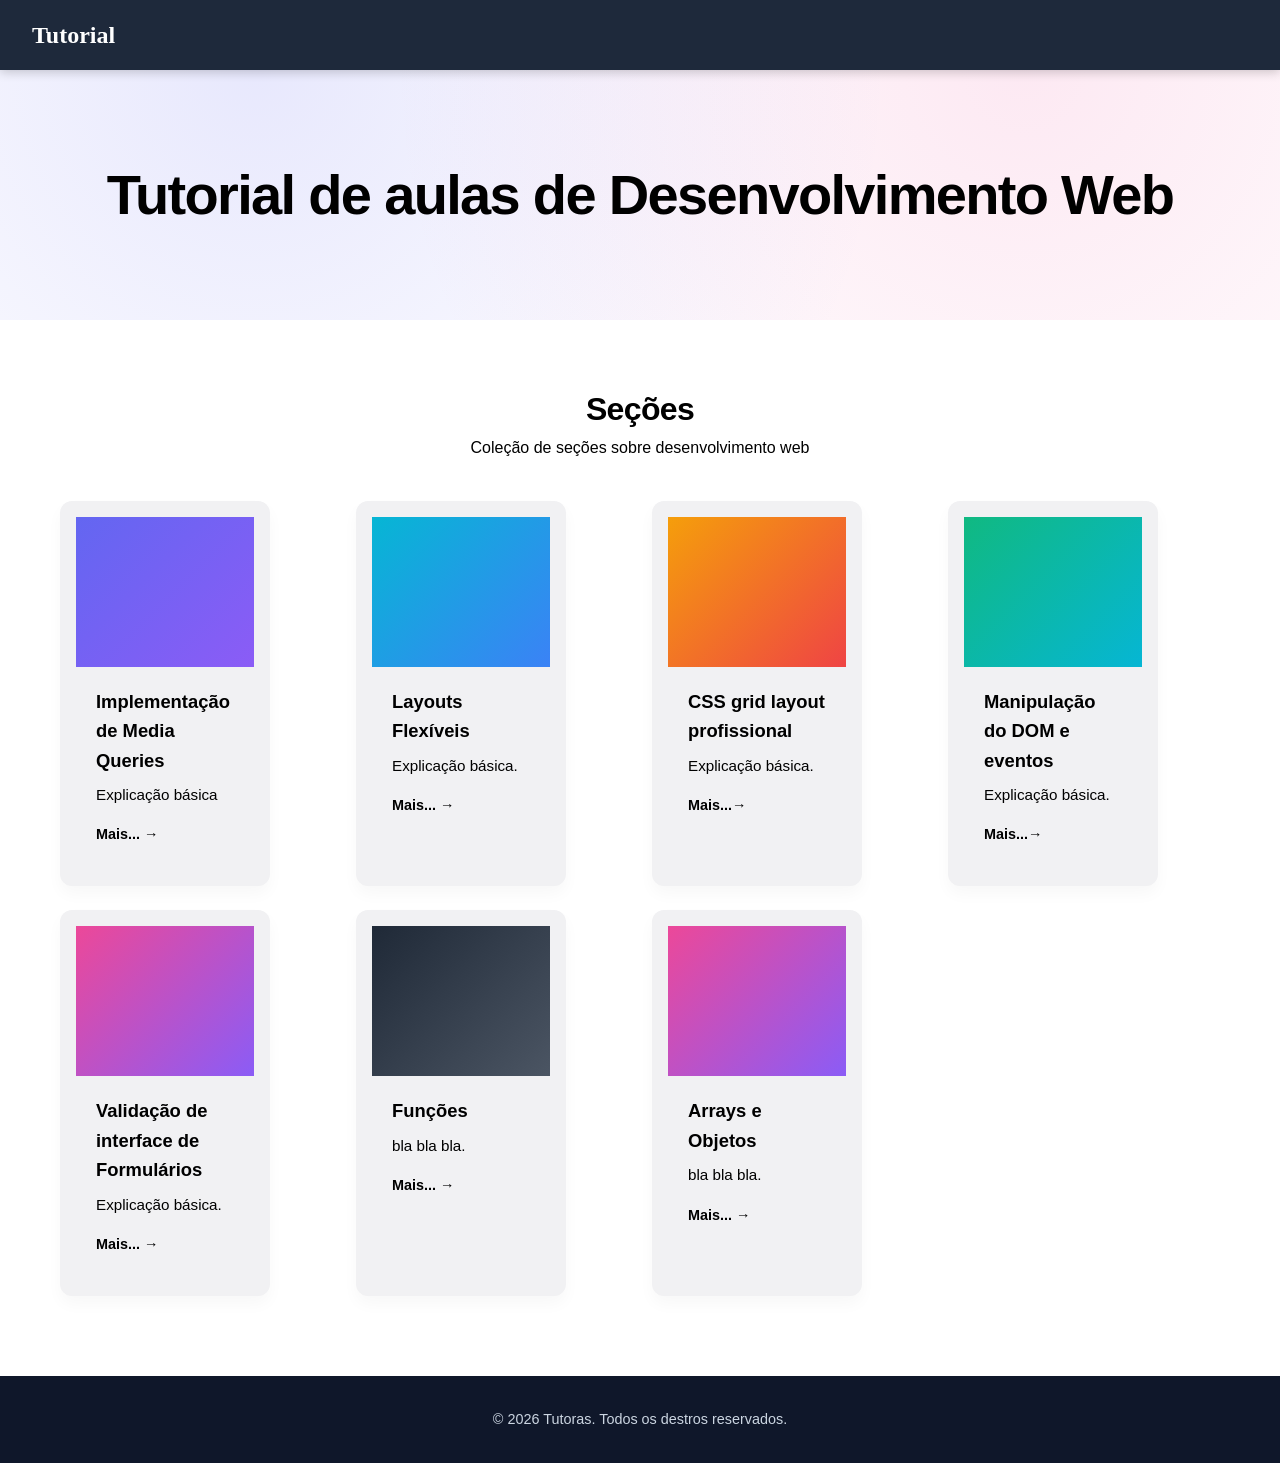
<file: index.html>
<!DOCTYPE html>
<html lang="en">

<head>
  <meta charset="UTF-8" />
  <meta name="viewport" content="width=device-width, initial-scale=1.0" />
  <title>Tutorial</title>
  <link rel="stylesheet" href="style.css" />
</head>

<body>

  <header class="header">
        <div class="logo">
            Tutorial
        </div>
    </header>

  <main>

    <section class="hero">
      <div class="container hero-inner">
        <h1>Tutorial de aulas de Desenvolvimento Web</h1>
      </div>
    </section>

    <section class="cards-section">
      <div class="container">
        <h2 class="section-title">Seções</h2>
        <p class="section-subtitle">Coleção de seções sobre desenvolvimento web</p>

        <div class="cards-grid">
          <article class="card">
            <div class="card-thumb" style="background: linear-gradient(135deg,#6366f1,#8b5cf6);"></div>
            <div class="card-body">
              <h3>Implementação de Media Queries</h3>
              <p>Explicação básica</p>
              <a href="mq.html" class="card-link">Mais... →</a>
            </div>
          </article>

          <article class="card">
            <div class="card-thumb" style="background: linear-gradient(135deg,#06b6d4,#3b82f6);"></div>
            <div class="card-body">
              <h3>Layouts Flexíveis</h3>
              <p>Explicação básica.</p>
              <a href="lf.html" class="card-link">Mais... →</a>
            </div>
          </article>

          <article class="card">
            <div class="card-thumb" style="background: linear-gradient(135deg,#f59e0b,#ef4444);"></div>
            <div class="card-body">
              <h3>CSS grid layout profissional</h3>
              <p>Explicação básica.</p>
              <a href="grid.html" class="card-link">Mais...→</a>
            </div>
          </article>

          <article class="card">
            <div class="card-thumb" style="background: linear-gradient(135deg,#10b981,#06b6d4);"></div>
            <div class="card-body">
              <h3>Manipulação do DOM e eventos</h3>
              <p>Explicação básica.</p>
              <a href="dom.html" class="card-link">Mais...→</a>
            </div>
          </article>

          <article class="card">
            <div class="card-thumb" style="background: linear-gradient(135deg,#ec4899,#8b5cf6);"></div>
            <div class="card-body">
              <h3>Validação de interface de Formulários</h3>
              <p>Explicação básica.</p>
              <a href="interface.html" class="card-link">Mais... →</a>
            </div>
          </article>

          <article class="card">
            <div class="card-thumb" style="background: linear-gradient(135deg,#1f2937,#4b5563);"></div>
            <div class="card-body">
              <h3>Funções</h3>
              <p>bla bla bla.</p>
              <a href="page7.html" class="card-link">Mais... →</a>
            </div>
          </article>

          <article class="card">
            <div class="card-thumb" style="background: linear-gradient(135deg,#ec4899,#8b5cf6);"></div>
            <div class="card-body">
              <h3>Arrays e Objetos</h3>
              <p>bla bla bla.</p>
              <a href="page8.html" class="card-link">Mais... →</a>
            </div>
          </article>
        </div>
      </div>
    </section>
  </main>

  <footer class="site-footer">
    <div class="container footer-inner">
      <p>&copy; 2026 Tutoras. Todos os destros reservados.</p>
    </div>
  </footer>

</body>

</html>
</file>
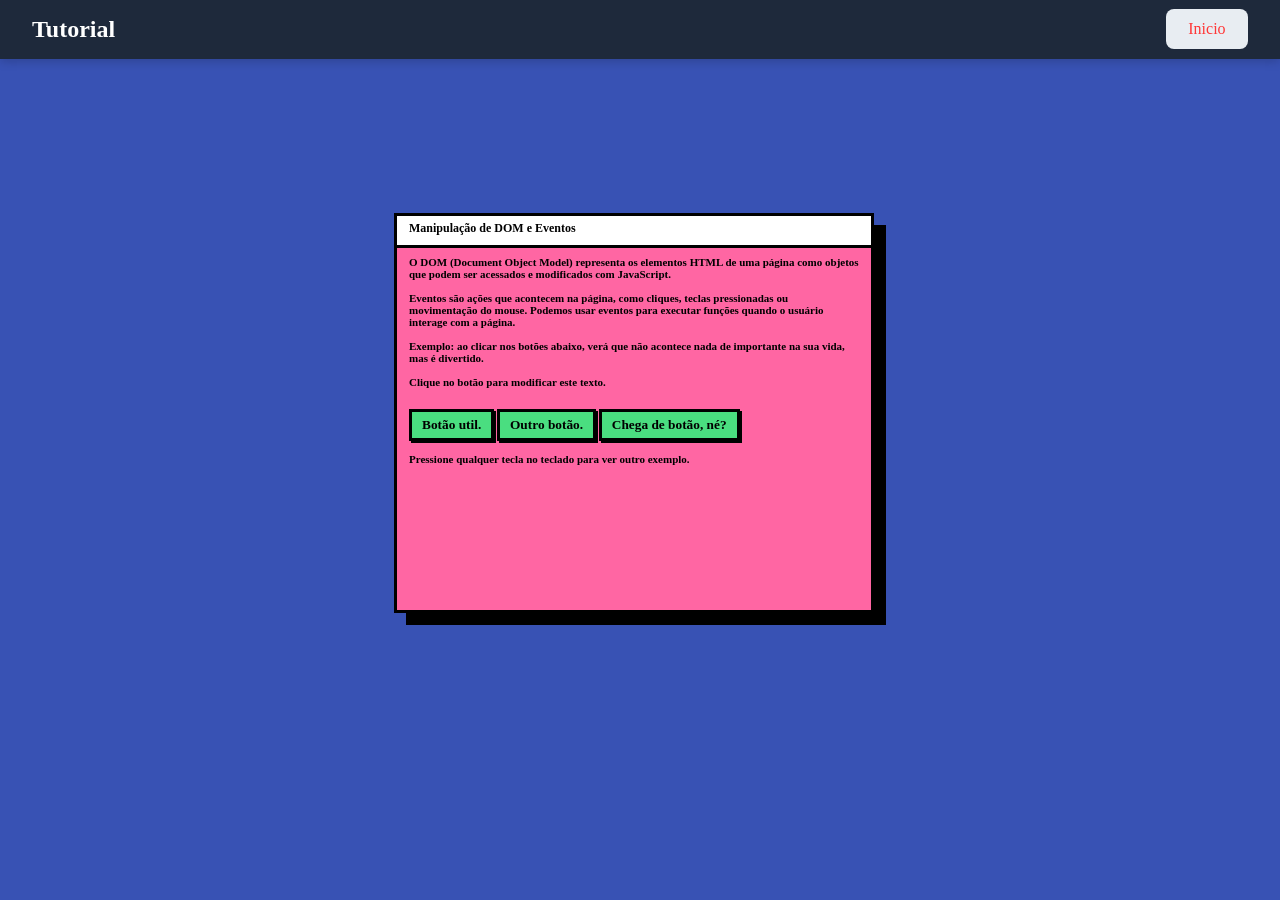
<file: dom.html>
<!DOCTYPE html>
<html lang="pt-BR">

<head>
    <meta charset="UTF-8">
    <meta name="viewport" content="width=device-width, initial-scale=1.0">
    <title>DOM e Eventos</title>
    <link rel="stylesheet" href="styleDom.css">
</head>

<body>

    <header class="header">
        <div class="logo">
            Tutorial
        </div>
        <nav>
            <a href="index.html" class="btnHead">Inicio<span></span></a>
        </nav>
    </header>

    <div class="card">
        <div class="head">Manipulação de DOM e Eventos</div>

        <div class="content">
            O DOM (Document Object Model) representa os elementos HTML de uma página
            como objetos que podem ser acessados e modificados com JavaScript.

            <br><br>

            Eventos são ações que acontecem na página, como cliques, teclas pressionadas
            ou movimentação do mouse. Podemos usar eventos para executar funções quando
            o usuário interage com a página.

            <br><br>

            Exemplo: ao clicar nos botões abaixo, verá que não acontece nada de importante
            na sua vida, mas é divertido.

            <br><br>

            <p id="texto">Clique no botão para modificar este texto.</p>

            <button class="btnCard" id="btnDom">
                Botão util.
            </button>
            <button class="btnCardDos" id="btnDom2">
                Outro botão.
            </button>
            <button class="btnCardTres" id="btnDom3">
                Chega de botão, né?
            </button>

            <br><br>
            <p id="textoTecla">Pressione qualquer tecla no teclado para ver outro exemplo.</p>
        </div>
    </div>

    <script>
        const botao = document.getElementById("btnDom");
        const botao2 = document.getElementById("btnDom2");
        const botao3 = document.getElementById("btnDom3");
        const texto = document.getElementById("texto");
        const textoTecla = document.getElementById("textoTecla");

        botao.addEventListener("click", function () {
            texto.textContent = "O DOM foi manipulado com JavaScript!";
            texto.style.color = "#FF3737";
            texto.style.fontWeight = "bold";
        });

        botao2.addEventListener("click", function () {
            texto.textContent = "Cê gosta de ficar apertando butão hein!";
            texto.style.color = "#BBFF37";
            texto.style.fontWeight = "bold";
        });

        botao3.addEventListener("click", function () {
            texto.textContent = "Tomara que você desenvolva Koumpounofobia.";
            texto.style.color = "#3737FF";
            texto.style.fontWeight = "bold";
        });

        document.addEventListener("keydown", function (event) {
            textoTecla.textContent = `Tecla pressionada: "${event.key}"`;
            textoTecla.style.color = "#GGFF37";
            textoTecla.style.fontStyle = "italic";
        });
    </script>

</body>

</html>
</file>
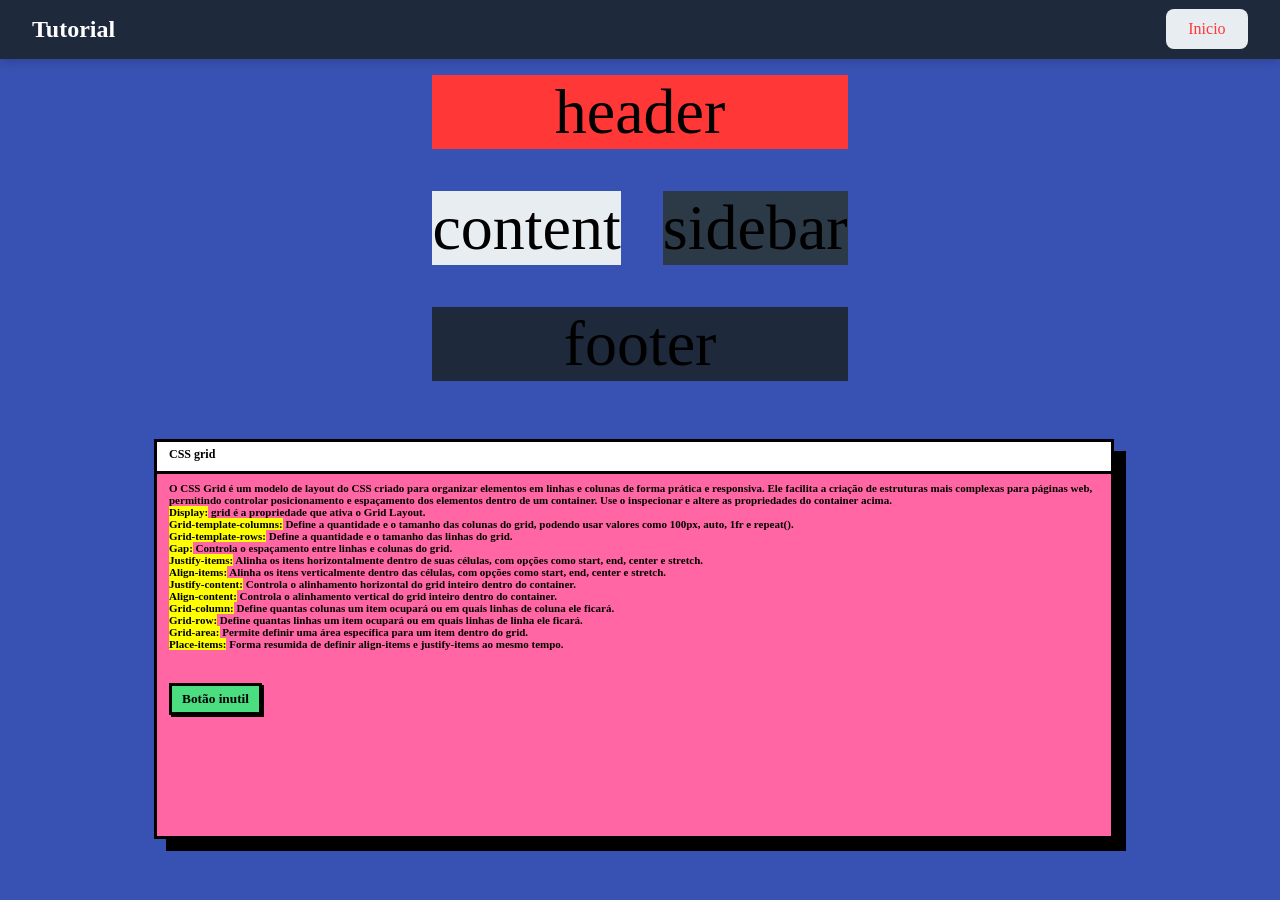
<file: grid.html>
<!DOCTYPE html>
<html lang="en">

<head>
    <meta charset="UTF-8">
    <meta name="viewport" content="width=device-width, initial-scale=1.0">
    <title>CSS Grid Layout</title>
    <link rel="stylesheet" href="styleGR.css">
</head>

<body>

    <header class="header">
        <div class="logo">
            Tutorial
        </div>
        <nav>
            <a href="index.html" class="btnHead">Inicio<span></span></a>
        </nav>
    </header>
    <div class="container">
        <div class="box" id="header">header</div>
        <div class="box" id="content">content</div>
        <div class="box" id="sidebar">sidebar</div>
        <div class="box" id="footer">footer</div>
    </div>
    <div class="card">
        <div class="head">CSS grid</div>
        <div class="content">
            O CSS Grid é um modelo de layout do CSS criado para organizar elementos em linhas e colunas de forma prática
            e responsiva. Ele facilita a criação de estruturas mais complexas para páginas web, permitindo controlar
            posicionamento e espaçamento dos elementos dentro de um container. Use o inspecionar e altere as
            propriedades do container acima. <br>
            <mark>Display:</mark> grid é a propriedade que ativa o Grid Layout. <br>
            <mark>Grid-template-columns:</mark> Define a quantidade e o tamanho das colunas do grid, podendo usar
            valores como 100px,
            auto, 1fr e repeat(). <br>
            <mark>Grid-template-rows:</mark> Define a quantidade e o tamanho das linhas do grid. <br>
            <mark>Gap:</mark> Controla o espaçamento entre linhas e colunas do grid. <br>
            <mark>Justify-items:</mark> Alinha os itens horizontalmente dentro de suas células, com opções como start,
            end, center e
            stretch. <br>
            <mark>Align-items:</mark> Alinha os itens verticalmente dentro das células, com opções como start, end,
            center e stretch. <br>
            <mark>Justify-content:</mark> Controla o alinhamento horizontal do grid inteiro dentro do container. <br>
            <mark>Align-content:</mark> Controla o alinhamento vertical do grid inteiro dentro do container. <br>
            <mark>Grid-column:</mark> Define quantas colunas um item ocupará ou em quais linhas de coluna ele ficará.
            <br>
            <mark>Grid-row:</mark> Define quantas linhas um item ocupará ou em quais linhas de linha ele ficará. <br>
            <mark>Grid-area:</mark> Permite definir uma área específica para um item dentro do grid. <br>
            <mark>Place-items:</mark> Forma resumida de definir align-items e justify-items ao mesmo tempo. <br>
            <br />
            <button class="btnCard">Botão inutil</button>
        </div>
    </div>
</body>

</html>
</file>
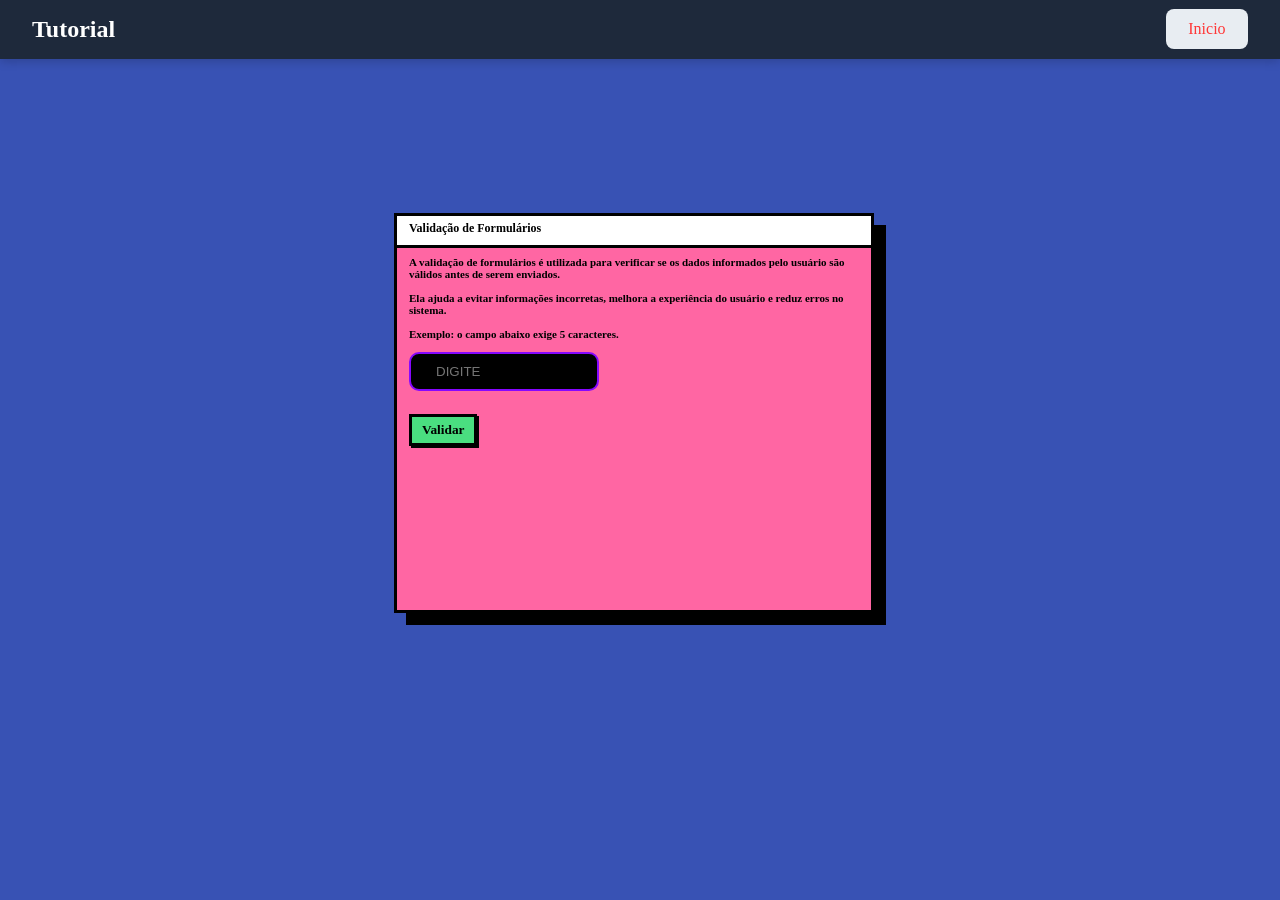
<file: interface.html>
<!DOCTYPE html>
<html lang="pt-BR">

<head>
    <meta charset="UTF-8">
    <meta name="viewport" content="width=device-width, initial-scale=1.0">
    <title>Validação de Formulários</title>
    <link rel="stylesheet" href="styleInter.css">
</head>

<body>

    <header class="header">
        <div class="logo">
            Tutorial
        </div>
        <nav>
            <a href="index.html" class="btnHead">Inicio<span></span></a>
        </nav>
    </header>

    <div class="card">
        <div class="head">Validação de Formulários</div>

        <div class="content">
            A validação de formulários é utilizada para verificar se os dados
            informados pelo usuário são válidos antes de serem enviados.

            <br><br>

            Ela ajuda a evitar informações incorretas, melhora a experiência
            do usuário e reduz erros no sistema.

            <br><br>

            Exemplo: o campo abaixo exige 5 caracteres.

            <br><br>

            <input type="text" id="nome" placeholder="DIGITE" class="input">

            <br><br>

            <button class="btnCard" id="btnValidar">
                Validar
            </button>

            <mensagem id="mensagem"></mensagem>
        </div>
    </div>

    <script>
        const botao = document.getElementById("btnValidar");
        const nome = document.getElementById("nome");
        const mensagem = document.getElementById("mensagem");

        botao.addEventListener("click", function () {

            if (nome.value.trim().length < 5 || nome.value.trim().length > 5) {
                mensagem.textContent = "Quero 5 caracteres. Tente gênio por exemplo.";
                mensagem.style.color = "red";
            } else {
                mensagem.textContent = "Boa!";
                mensagem.style.color = "green";
            }

            const valor = nome.value.trim().toLowerCase();

            if (valor === "genio" || valor === "gênio") {
                mensagem.textContent = "Muito obrigado, sou um gênio mesmo.";
                mensagem.style.color = "blue";
            }
        });
    </script>

</body>

</html>
</file>
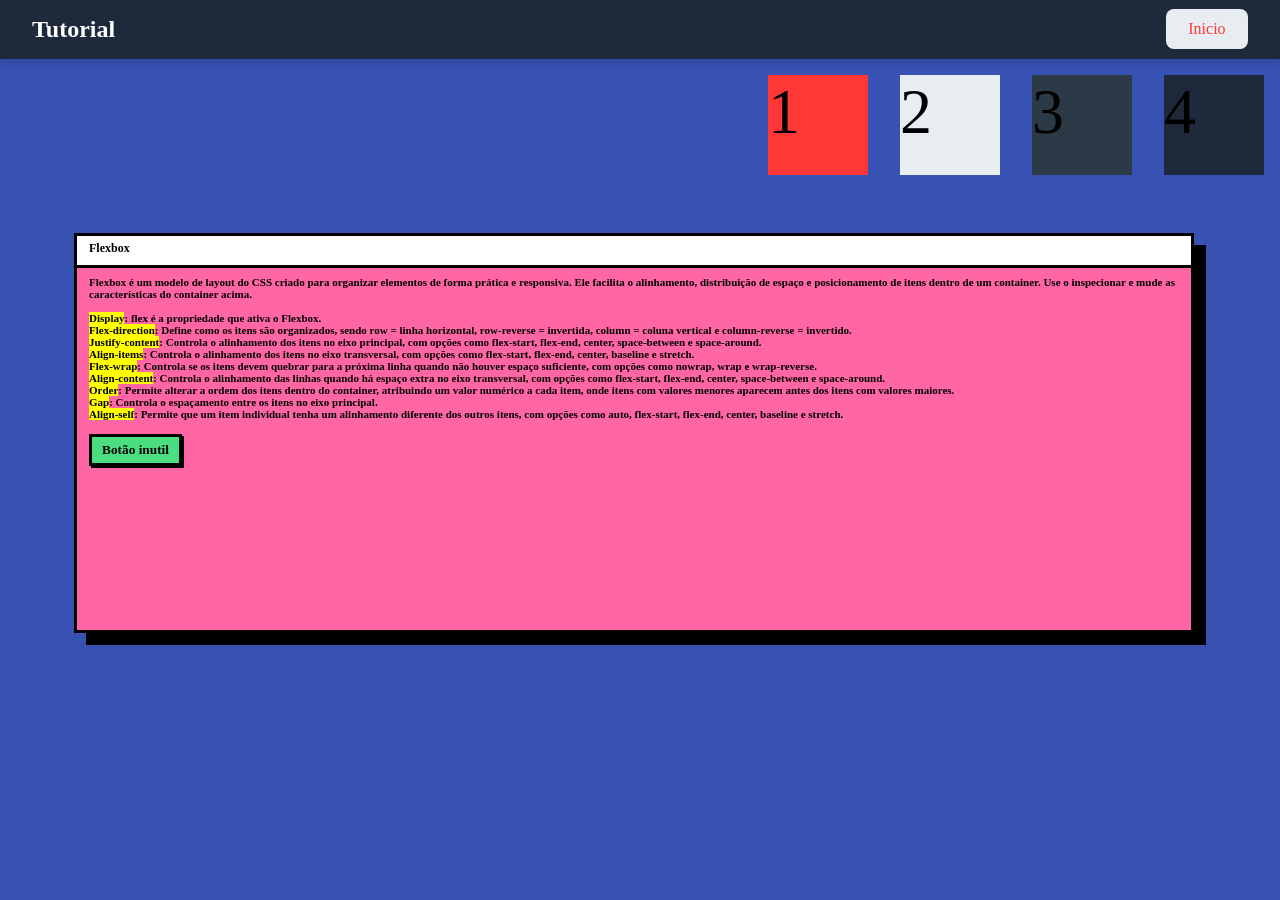
<file: lf.html>
<!DOCTYPE html>
<html lang="en">

<head>
    <meta charset="UTF-8">
    <meta name="viewport" content="width=device-width, initial-scale=1.0">
    <title>Flexboxes</title>
    <link rel="stylesheet" href="styleLF.css">
</head>

<body>
    <header class="header">
        <div class="logo">
            Tutorial
        </div>
        <nav>
            <a href="index.html" class="btnHead">Inicio<span></span></a>
        </nav>
    </header>
    <div class="container">
        <div class="box" id="box1">1</div>
        <div class="box" id="box2">2</div>
        <div class="box" id="box3">3</div>
        <div class="box" id="box4">4</div>
    </div>
    <div class="card">
        <div class="head">Flexbox</div>
        <div class="content">
            Flexbox é um modelo de layout do CSS criado para organizar elementos de forma
            prática e responsiva. Ele facilita o alinhamento, distribuição de espaço e posicionamento de itens dentro de
            um container. Use o inspecionar e mude as características do container acima.<br><br> <mark>Display</mark>: flex é a propriedade que ativa o Flexbox.<br>
            <mark>Flex-direction</mark>: Define como os itens
            são organizados, sendo row = linha horizontal, row-reverse = invertida, column = coluna vertical e
            column-reverse = invertido.
            <br> <mark>Justify-content</mark>: Controla o alinhamento dos itens no eixo principal, com opções como
            flex-start, flex-end, center, space-between e space-around. <br> <mark>Align-items</mark>: Controla o
            alinhamento dos itens no eixo transversal, com opções como flex-start, flex-end, center, baseline e stretch.
            <br>
            <mark>Flex-wrap</mark>: Controla se os itens devem quebrar para a próxima linha quando não houver espaço
            suficiente, com opções como nowrap, wrap e wrap-reverse. <br> <mark>Align-content</mark>: Controla o
            alinhamento das linhas quando há espaço extra no eixo transversal, com opções como flex-start, flex-end,
            center, space-between e space-around. <br> <mark>Order</mark>: Permite alterar a ordem dos itens dentro do
            container, atribuindo um valor numérico a cada item, onde itens com valores menores aparecem antes dos itens
            com valores maiores. <br> <mark>Gap</mark>: Controla o espaçamento entre os itens no eixo principal. <br>
            <mark>Align-self</mark>: Permite que um item individual tenha um alinhamento diferente dos outros itens, com
            opções como auto, flex-start, flex-end, center, baseline e stretch.
            <br />
            <button class="btnCard">Botão inutil</button>
        </div>
    </div>
</body>

</html>
</file>
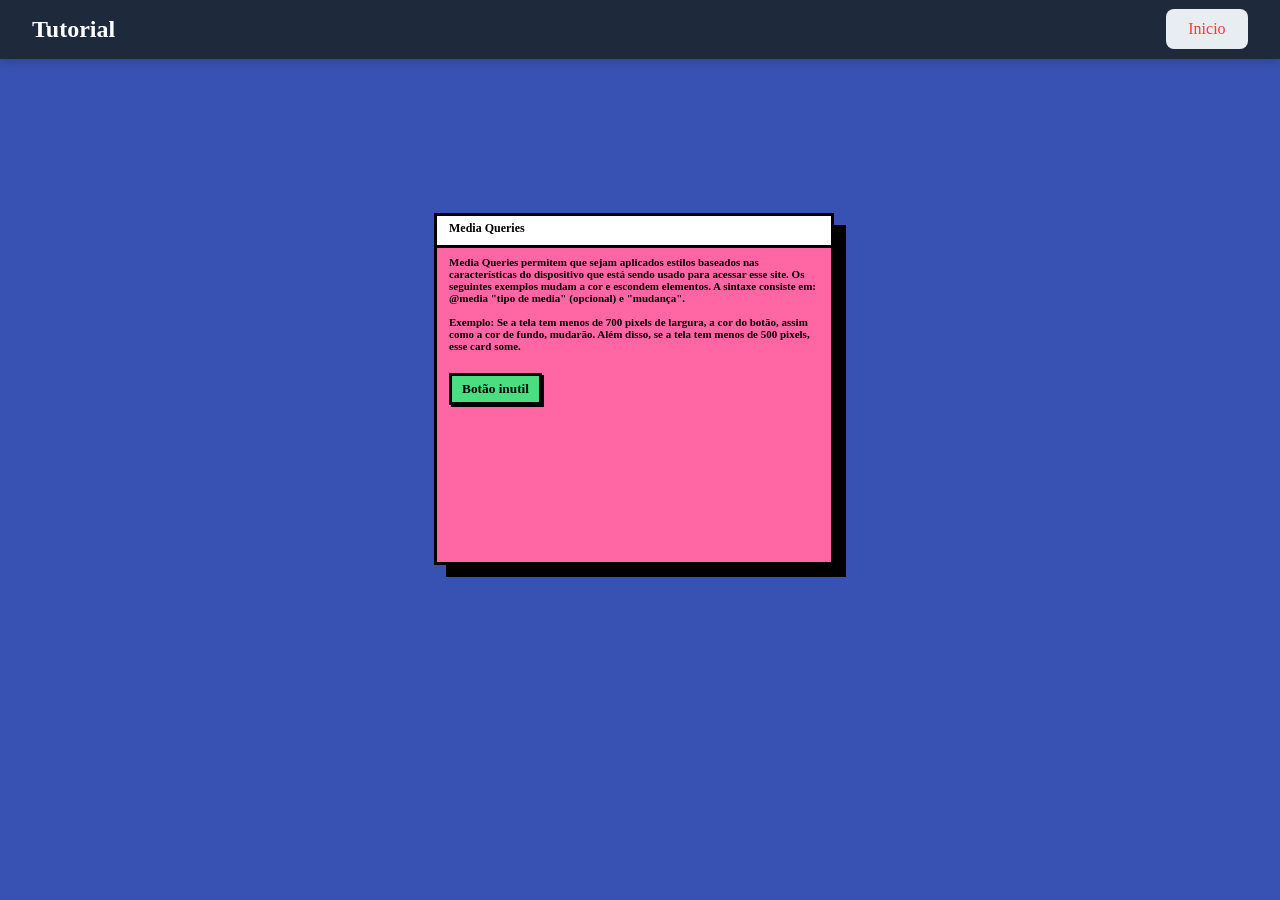
<file: mq.html>
<!DOCTYPE html>
<html lang="en">

<head>
    <meta charset="UTF-8">
    <meta name="viewport" content="width=device-width, initial-scale=1.0">
    <title>Media Queries</title>
    <link rel="stylesheet" href="styleMQ.css">
</head>

<body>

    <header class="header">
        <div class="logo">
            Tutorial
        </div>
        <nav>
            <a href="index.html" class="btnHead">Inicio<span></span></a>
        </nav>
    </header>

    <div class="card">
        <div class="head">Media Queries</div>
        <div class="content">
            Media Queries permitem que sejam aplicados estilos baseados nas características do dispositivo que está
            sendo usado para acessar esse site. Os seguintes exemplos mudam a cor e escondem elementos.
            A sintaxe consiste em: @media "tipo de media" (opcional) e "mudança".
            <br />
            <br>
            Exemplo: Se a tela tem menos de 700 pixels de largura, a cor do botão, assim como a cor de fundo, mudarão.
            Além disso, se a tela tem menos de 500 pixels, esse card some.
            <br />
            <button class="btnCard">Botão inutil</button>
        </div>
    </div>
</body>

</html>
</file>
<file: style.css>
*,
*::before,
*::after {
  box-sizing: border-box;
  margin: 0;
  padding: 0;
}

html { scroll-behavior: smooth; }

body {
  font-family: -apple-system, BlinkMacSystemFont, "Segoe UI", Roboto,
    "Helvetica Neue", Arial, sans-serif;
  background: var(--color-bg);
  color: var(--color-text);
  line-height: 1.6;
  -webkit-font-smoothing: antialiased;
}

img { max-width: 100%; display: block; }
a { color: inherit; text-decoration: none; }

.container {
  width: 100%;
  max-width: 1200px;
  margin-inline: auto;
  padding-inline: 1.25rem;
}

.header {
  position: sticky;
  top: 0;
  display: flex;
  justify-content: space-between;
  align-items: center;
  padding: 1rem 2rem;
  background-color: #1e293b;
  color: white;
  box-shadow: 0 2px 10px rgba(0, 0, 0, 0.2);
  z-index: 1000;
}

.logo {
  font-size: 1.5rem;
  font-weight: bold;
  font-family: cursive;
}

.btnHead {
  padding: 0.7rem 1.4rem;
  border-radius: 8px;
  background-color: #E8EDF2;
  color: #FF3737;
  text-decoration: none;
  transition: 0.3s;
}

.btnHead:hover {
  background-color: #2C3947;
  color: #FF3737;
}

.conteudo {
  padding: 2rem;
}

.hero {
  padding: 5rem 0 4rem;
  text-align: center;
  background:
    radial-gradient(circle at 20% 0%, rgba(99, 102, 241, 0.15), transparent 60%),
    radial-gradient(circle at 80% 0%, rgba(236, 72, 153, 0.12), transparent 60%);
}

.hero h1 {
  font-size: clamp(2rem, 5vw, 3.5rem);
  font-weight: 700;
  letter-spacing: -0.03em;
  margin-bottom: 1rem;
}

.hero p {
  color: var(--color-muted);
  font-size: 1.125rem;
  max-width: 600px;
  margin: 0 auto 2rem;
}

.btn-primary {
  display: inline-block;
  background: var(--color-primary);
  color: #fff;
  padding: 0.85rem 1.75rem;
  border-radius: 999px;
  font-weight: 600;
  transition: background var(--transition), transform var(--transition),
    box-shadow var(--transition);
  box-shadow: var(--shadow-md);
}
.btn-primary:hover {
  background: var(--color-primary-hover);
  transform: translateY(-2px);
}

/* ---------- Cards Section ---------- */
.cards-section { padding: 4rem 0 5rem; }

.section-title {
  font-size: 2rem;
  font-weight: 700;
  letter-spacing: -0.02em;
  text-align: center;
}
.section-subtitle {
  text-align: center;
  color: var(--color-muted);
  margin-bottom: 2.5rem;
}

/* Responsive grid via CSS Grid */
.cards-grid {
  display: grid;
  grid-template-columns: repeat(auto-fit, minmax(260px, 1fr));
  gap: 1.5rem;
}

.card {
  --border-radius: 0.75rem;
  --primary-color: #7257fa;
  --secondary-color: #3c3852;
  width: 210px;
  font-family: "Arial";
  padding: 1rem;
  border-radius: var(--border-radius);
  background: #f1f1f3;
  box-shadow: 0px 8px 16px 0px rgb(0 0 0 / 3%);
  position: relative;
}

.card:hover {
  transform: translateY(-0.5rem);
  box-shadow: var(--shadow-md);
  border-color: transparent;
}

.card-thumb {
  height: 150px;
  width: 100%;
}

.card-body {
  padding: 1.25rem 1.25rem 1.5rem;
  display: flex;
  flex-direction: column;
  gap: 0.5rem;
  flex: 1;
}

.card-body h3 {
  font-size: 1.15rem;
  font-weight: 600;
}

.card-body p {
  color: var(--color-muted);
  font-size: 0.95rem;
  flex: 1;
}

.card-link {
  margin-top: 0.5rem;
  color: var(--color-primary);
  font-weight: 600;
  font-size: 0.9rem;
  transition: gap var(--transition), color var(--transition);
}
.card-link:hover { color: var(--color-primary-hover); }


.site-footer {
  background: #0f172a;
  color: #cbd5e1;
  padding: 2rem 0;
  margin-top: auto;
}

.footer-inner {
  display: flex;
  flex-wrap: wrap;
  justify-content: center;
  align-items: center;
  gap: 1rem;
  font-size: 0.9rem;
}
.footer-inner a {
  color: #fff;
  transition: color var(--transition);
}
.footer-inner a:hover { color: var(--color-primary); }

@media (max-width: 720px) {
  .header-inner {
    flex-direction: column;
    align-items: flex-start;
    padding-block: 0.75rem;
  }

  .nav-list {
    width: 100%;
    justify-content: center;
  }

  .nav-link {
    padding: 0.5rem 0.75rem;
    font-size: 0.875rem;
  }

  .hero { padding: 3rem 0; }
  .footer-inner { justify-content: center; text-align: center; }
}
</file>
<file: styleDom.css>
* {
  margin: 0;
  padding: 0;
  box-sizing: border-box;
}

body {
  background-color: #3852B4;
}

.header {
  position: sticky;
  top: 0;
  display: flex;
  justify-content: space-between;
  align-items: center;
  padding: 1rem 2rem;
  background-color: #1e293b;
  color: white;
  box-shadow: 0 2px 10px rgba(0, 0, 0, 0.2);
  z-index: 1000;
}

.logo {
  font-size: 1.5rem;
  font-weight: bold;
  font-family: cursive;
}

.btnHead {
  padding: 0.7rem 1.4rem;
  border-radius: 8px;
  background-color: #E8EDF2;
  color: #FF3737;
  text-decoration: none;
  transition: 0.3s;
  font-family: cursive;
}

.btnHead:hover {
  background-color: #2C3947;
  color: #FF3737;
}

.conteudo {
  padding: 2rem;
}

.card {
  font-family: Montserrat, sans-serif;
  width: 30rem;
  height: 25rem;
  translate: -6px -6px;
  background: #ff66a3;
  border: 3px solid #000000;
  box-shadow: 12px 12px 0 #000000;
  overflow: hidden;
  transition: all 0.3s ease;
  margin-inline: auto;
  margin-top: 10rem;
}

.head {
  font-family: cursive;
  font-size: 12px;
  font-weight: 900;
  width: 100%;
  height: 2rem;
  background: #ffffff;
  padding: 5px 12px;
  color: #000000;
  border-bottom: 3px solid #000000;
}

.content {
  padding: 8px 12px;
  font-size: 11px;
  font-weight: 600;
  font-family: cursive;
}

.btnCard, .btnCardDos, .btnCardTres {
  padding: 5px 10px;
  margin-top: 1.3rem;
  border: 3px solid #000000;
  box-shadow: 2px 2px 0 #000000;
  font-weight: 750;
  font-family: cursive;
  background: #4ade80;
  transition: all 0.3s ease;
  cursor: pointer;
}

.btnCard:hover, .btnCardDos:hover, .btnCardTres:hover {
  translate: 1px 1px;
  box-shadow: 1px 1px 0 #000000;
}

.btnCard:active, .btnCardDos:active, .btnCardTres:active {
  translate: 1px 1px;
  box-shadow: 0 0 0 #000000;
}

.card:hover {
  translate: -1px;
}
</file>
<file: styleGR.css>
* {
    margin: 0;
    padding: 0;
    box-sizing: border-box;
}

body {
    background-color: #3852B4;
}

.header {
    position: sticky;
    top: 0;
    display: flex;
    justify-content: space-between;
    align-items: center;
    padding: 1rem 2rem;
    background-color: #1e293b;
    color: white;
    box-shadow: 0 2px 10px rgba(0, 0, 0, 0.2);
    z-index: 1000;
}

.logo {
    font-size: 1.5rem;
    font-weight: bold;
    font-family: cursive;
}

.btnHead {
    padding: 0.7rem 1.4rem;
    border-radius: 8px;
    background-color: #E8EDF2;
    color: #FF3737;
    text-decoration: none;
    transition: 0.3s;
    font-family: cursive;
}

.btnHead:hover {
    background-color: #2C3947;
    color: #FF3737;
}

.conteudo {
    padding: 2rem;
}

.card {
    font-family: Montserrat, sans-serif;
    width: 60rem;
    height: 25rem;
    translate: -6px -6px;
    background: #ff66a3;
    border: 3px solid #000000;
    box-shadow: 12px 12px 0 #000000;
    overflow: hidden;
    transition: all 0.3s ease;
    margin-inline: auto;
    margin-top: 3rem;
    margin-bottom: 2rem;
}

.head {
    font-family: cursive;
    font-size: 12px;
    font-weight: 900;
    width: 100%;
    height: 2rem;
    background: #ffffff;
    padding: 5px 12px;
    color: #000000;
    border-bottom: 3px solid #000000;
}

.content {
    padding: 8px 12px;
    font-size: 11px;
    font-weight: 600;
    font-family: cursive;
}

.btnCard {
    padding: 5px 10px;
    margin-top: 1.3rem;
    border: 3px solid #000000;
    box-shadow: 2px 2px 0 #000000;
    font-weight: 750;
    font-family: cursive;
    background: #4ade80;
    transition: all 0.3s ease;
    cursor: pointer;
}

.btnCard:hover {
    translate: 1px 1px;
    box-shadow: 1px 1px 0 #000000;
}

.btnCard:active {
    translate: 1px 1px;
    box-shadow: 0 0 0 #000000;
}

.card:hover {
    translate: -1px;
}

@media (max-width: 700px) {
    body {
        background-color: #000000;
    }

    .btnCard {
        background: #FF3737;
    }
}

@media screen and (max-width: 500px) {
    .card {
        display: none;
    }
}

.container {
    display: grid;
    height: 70%;
    grid-gap: 10px 10px;
    justify-content: center;

    grid-template-areas: "header header"
        "content sidebar"
        "footer footer";
}

.box {
    margin: 1rem;
    font-size: 4rem;
}

#header {
    background-color: #FF3737;
    grid-area: header;
    font-family: cursive;
    text-align: center;
}

#content {
    background-color: #E8EDF2;
    grid-area: content;
    font-family: cursive;
    text-align: center;
}

#sidebar {
    background-color: #2C3947;
    grid-area: sidebar;
    font-family: cursive;
    text-align: center;
}

#footer {
    background-color: #1e293b;
    grid-area: footer;
    font-family: cursive;
    text-align: center;
}
</file>
<file: styleInter.css>
* {
  margin: 0;
  padding: 0;
  box-sizing: border-box;
}

body {
  background-color: #3852B4;
}

.header {
  position: sticky;
  top: 0;
  display: flex;
  justify-content: space-between;
  align-items: center;
  padding: 1rem 2rem;
  background-color: #1e293b;
  color: white;
  box-shadow: 0 2px 10px rgba(0, 0, 0, 0.2);
  z-index: 1000;
}

.logo {
  font-size: 1.5rem;
  font-weight: bold;
  font-family: cursive;
}

.btnHead {
  padding: 0.7rem 1.4rem;
  border-radius: 8px;
  background-color: #E8EDF2;
  color: #FF3737;
  text-decoration: none;
  transition: 0.3s;
  font-family: cursive;
}

.btnHead:hover {
  background-color: #2C3947;
  color: #FF3737;
}

.conteudo {
  padding: 2rem;
}

.card {
  font-family: Montserrat, sans-serif;
  width: 30rem;
  height: 25rem;
  translate: -6px -6px;
  background: #ff66a3;
  border: 3px solid #000000;
  box-shadow: 12px 12px 0 #000000;
  overflow: hidden;
  transition: all 0.3s ease;
  margin-inline: auto;
  margin-top: 10rem;
}

.head {
  font-family: cursive;
  font-size: 12px;
  font-weight: 900;
  width: 100%;
  height: 2rem;
  background: #ffffff;
  padding: 5px 12px;
  color: #000000;
  border-bottom: 3px solid #000000;
}

.content {
  padding: 8px 12px;
  font-size: 11px;
  font-weight: 600;
  font-family: cursive;
}

.btnCard {
  padding: 5px 10px;
  margin-top: 0.7rem;
  border: 3px solid #000000;
  box-shadow: 2px 2px 0 #000000;
  font-weight: 750;
  font-family: cursive;
  background: #4ade80;
  transition: all 0.3s ease;
  cursor: pointer;
}

.btnCard:hover {
  translate: 1px 1px;
  box-shadow: 1px 1px 0 #000000;
}

.btnCard:active {
  translate: 1px 1px;
  box-shadow: 0 0 0 #000000;
}

.card:hover {
  translate: -1px;
}

/* From Uiverse.io by Yaseen549 */ 
.input {
  color: white;
  border: 2px solid #8707ff;
  border-radius: 10px;
  padding: 10px 25px;
  background: black;
  max-width: 190px;
}

.input:active {
  box-shadow: 2px 2px 15px #8707ff inset;
}

mensagem {
    margin-left: 1rem;
}
</file>
<file: styleLF.css>
* {
  margin: 0;
  padding: 0;
  box-sizing: border-box;
}

body {
  background-color: #3852B4;
}

.header {
  position: sticky;
  top: 0;
  display: flex;
  justify-content: space-between;
  align-items: center;
  padding: 1rem 2rem;
  background-color: #1e293b;
  color: white;
  box-shadow: 0 2px 10px rgba(0, 0, 0, 0.2);
  z-index: 1000;
}

.logo {
  font-size: 1.5rem;
  font-weight: bold;
  font-family: cursive;
}

.btnHead {
  padding: 0.7rem 1.4rem;
  border-radius: 8px;
  background-color: #E8EDF2;
  color: #FF3737;
  text-decoration: none;
  transition: 0.3s;
  font-family: cursive;
}

.btnHead:hover {
  background-color: #2C3947;
  color: #FF3737;
}

.conteudo {
  padding: 2rem;
}

.container{
  display: flex;
  flex-wrap: wrap;
  justify-content: end;
}

.container2{
  display: flex;
  flex-wrap: wrap;
  flex-direction: column;
  align-self: flex-start;
}

.box{
  width: 100px;
  height: 100px;
  margin: 1rem;
  font-size: 4rem;
}

#box1{
  background-color: #FF3737;
}

#box2{
  background-color: #E8EDF2;
}

#box3{
  background-color: #2C3947;
}

#box4{
  background-color: #1e293b;
}

.card {
  font-family: Montserrat, sans-serif;
  width: 70rem;
  justify-content: center;
  height: 25rem;
  translate: -6px -6px;
  background: #ff66a3;
  border: 3px solid #000000;
  box-shadow: 12px 12px 0 #000000;
  overflow: hidden;
  transition: all 0.3s ease;
  margin-inline: auto;
  margin-top: 3rem;
  align-items: center;
}

.head {
  font-family: cursive;
  font-size: 12px;
  font-weight: 900;
  width: 100%;
  height: 2rem;
  background: #ffffff;
  padding: 5px 12px;
  color: #000000;
  border-bottom: 3px solid #000000;
}

.content {
  padding: 8px 12px;
  font-size: 11px;
  font-weight: 600;
  font-family: cursive;
}

.btnCard {
  padding: 5px 10px;
  margin-top: 0.9rem;
  border: 3px solid #000000;
  box-shadow: 2px 2px 0 #000000;
  font-weight: 750;
  font-family: cursive;
  background: #4ade80;
  transition: all 0.3s ease;
  cursor: pointer;
}

.btnCard:hover {
  translate: 1px 1px;
  box-shadow: 1px 1px 0 #000000;
}

.btnCard:active {
  translate: 1px 1px;
  box-shadow: 0 0 0 #000000;
}

.card:hover {
  translate: -1px;
}
</file>
<file: styleMQ.css>
* {
  margin: 0;
  padding: 0;
  box-sizing: border-box;
}

body {
  background-color: #3852B4;
}

.header {
  position: sticky;
  top: 0;
  display: flex;
  justify-content: space-between;
  align-items: center;
  padding: 1rem 2rem;
  background-color: #1e293b;
  color: white;
  box-shadow: 0 2px 10px rgba(0, 0, 0, 0.2);
  z-index: 1000;
}

.logo {
  font-size: 1.5rem;
  font-weight: bold;
  font-family: cursive;
}

.btnHead {
  padding: 0.7rem 1.4rem;
  border-radius: 8px;
  background-color: #E8EDF2;
  color: #FF3737;
  text-decoration: none;
  transition: 0.3s;
  font-family: cursive;
}

.btnHead:hover {
  background-color: #2C3947;
  color: #FF3737;
}

.conteudo {
  padding: 2rem;
}

.card {
  font-family: Montserrat, sans-serif;
  width: 25rem;
  height: 22rem;
  translate: -6px -6px;
  background: #ff66a3;
  border: 3px solid #000000;
  box-shadow: 12px 12px 0 #000000;
  overflow: hidden;
  transition: all 0.3s ease;
  margin-inline: auto;
  margin-top: 10rem;
}

.head {
  font-family: cursive;
  font-size: 12px;
  font-weight: 900;
  width: 100%;
  height: 2rem;
  background: #ffffff;
  padding: 5px 12px;
  color: #000000;
  border-bottom: 3px solid #000000;
}

.content {
  padding: 8px 12px;
  font-size: 11px;
  font-weight: 600;
  font-family: cursive;
}

.btnCard {
  padding: 5px 10px;
  margin-top: 1.3rem;
  border: 3px solid #000000;
  box-shadow: 2px 2px 0 #000000;
  font-weight: 750;
  font-family: cursive;
  background: #4ade80;
  transition: all 0.3s ease;
  cursor: pointer;
}

.btnCard:hover {
  translate: 1px 1px;
  box-shadow: 1px 1px 0 #000000;
}

.btnCard:active {
  translate: 1px 1px;
  box-shadow: 0 0 0 #000000;
}

.card:hover {
  translate: -1px;
}

@media (max-width: 700px) {
  body {
    background-color: #000000;
  }

  .btnCard {
    background: #FF3737;
  }
}

@media screen and (max-width: 500px) {
  .card {
    display: none;
  }
}
</file>
